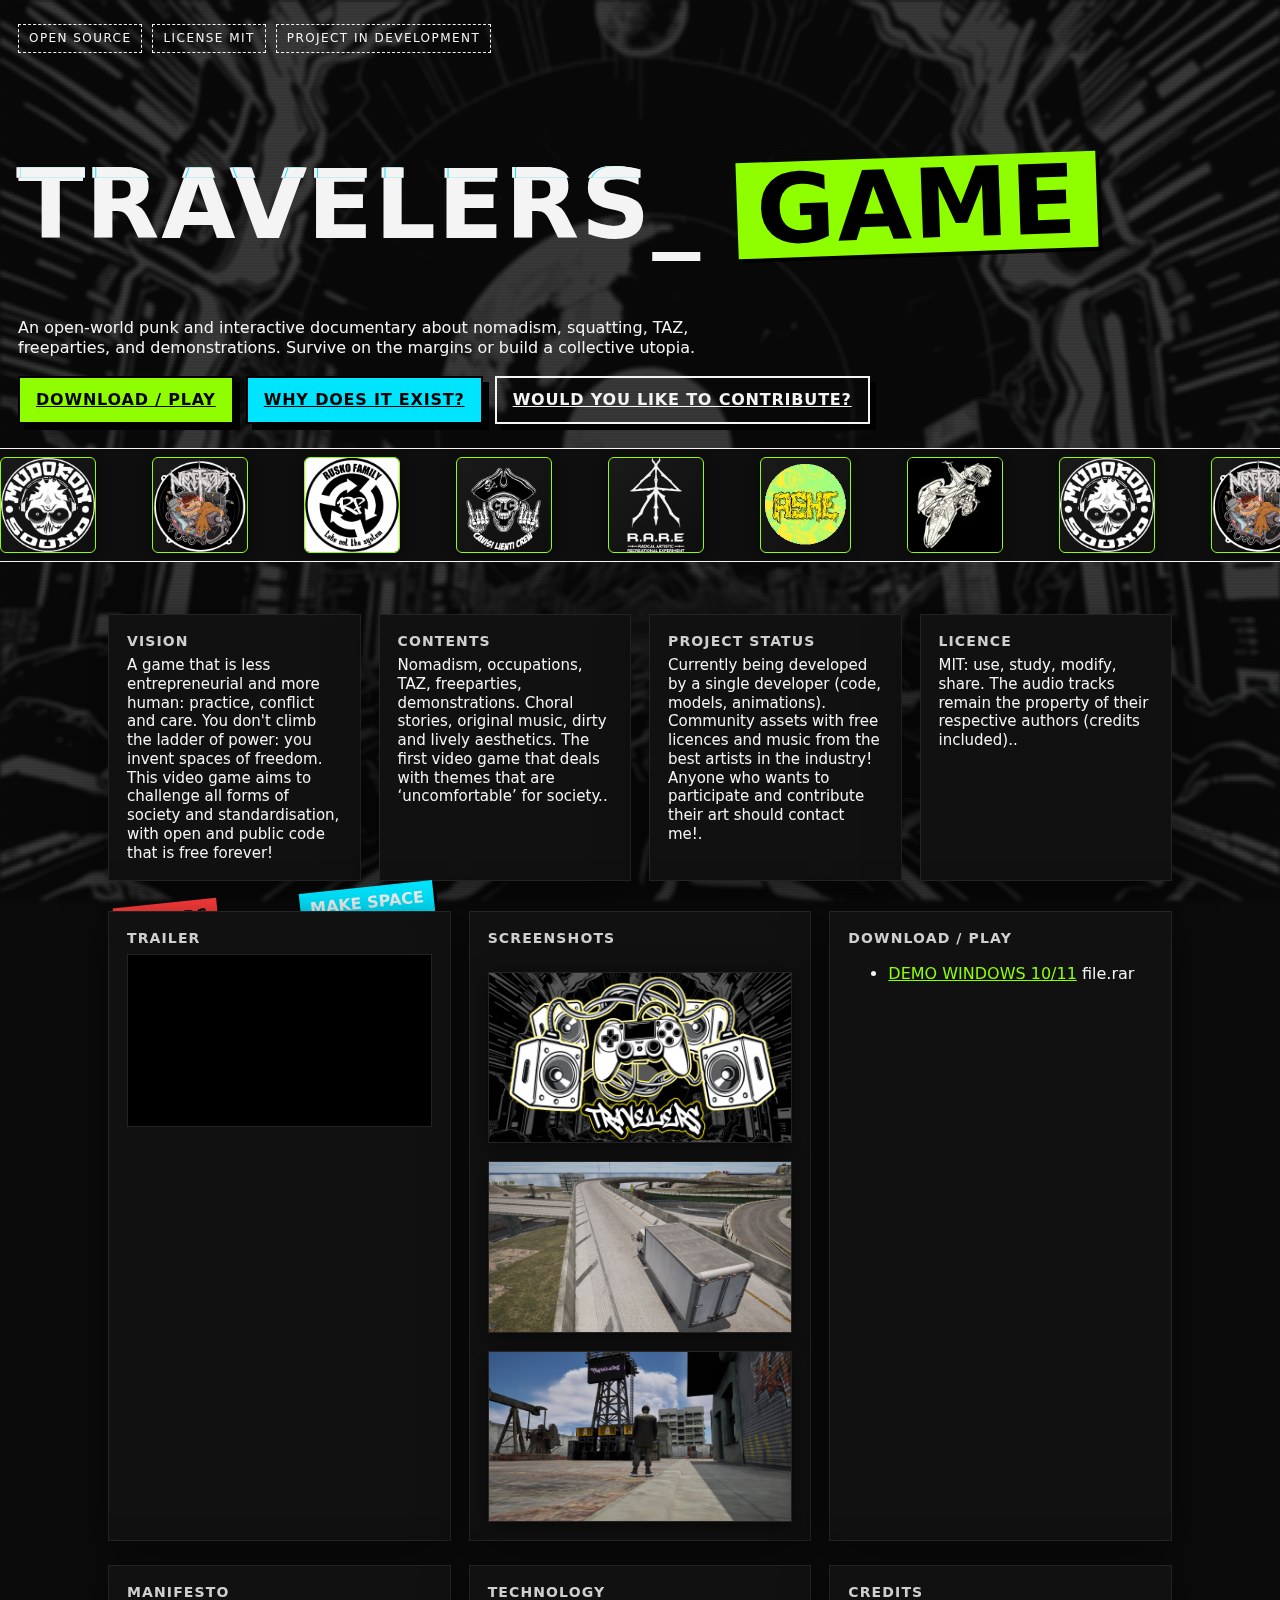
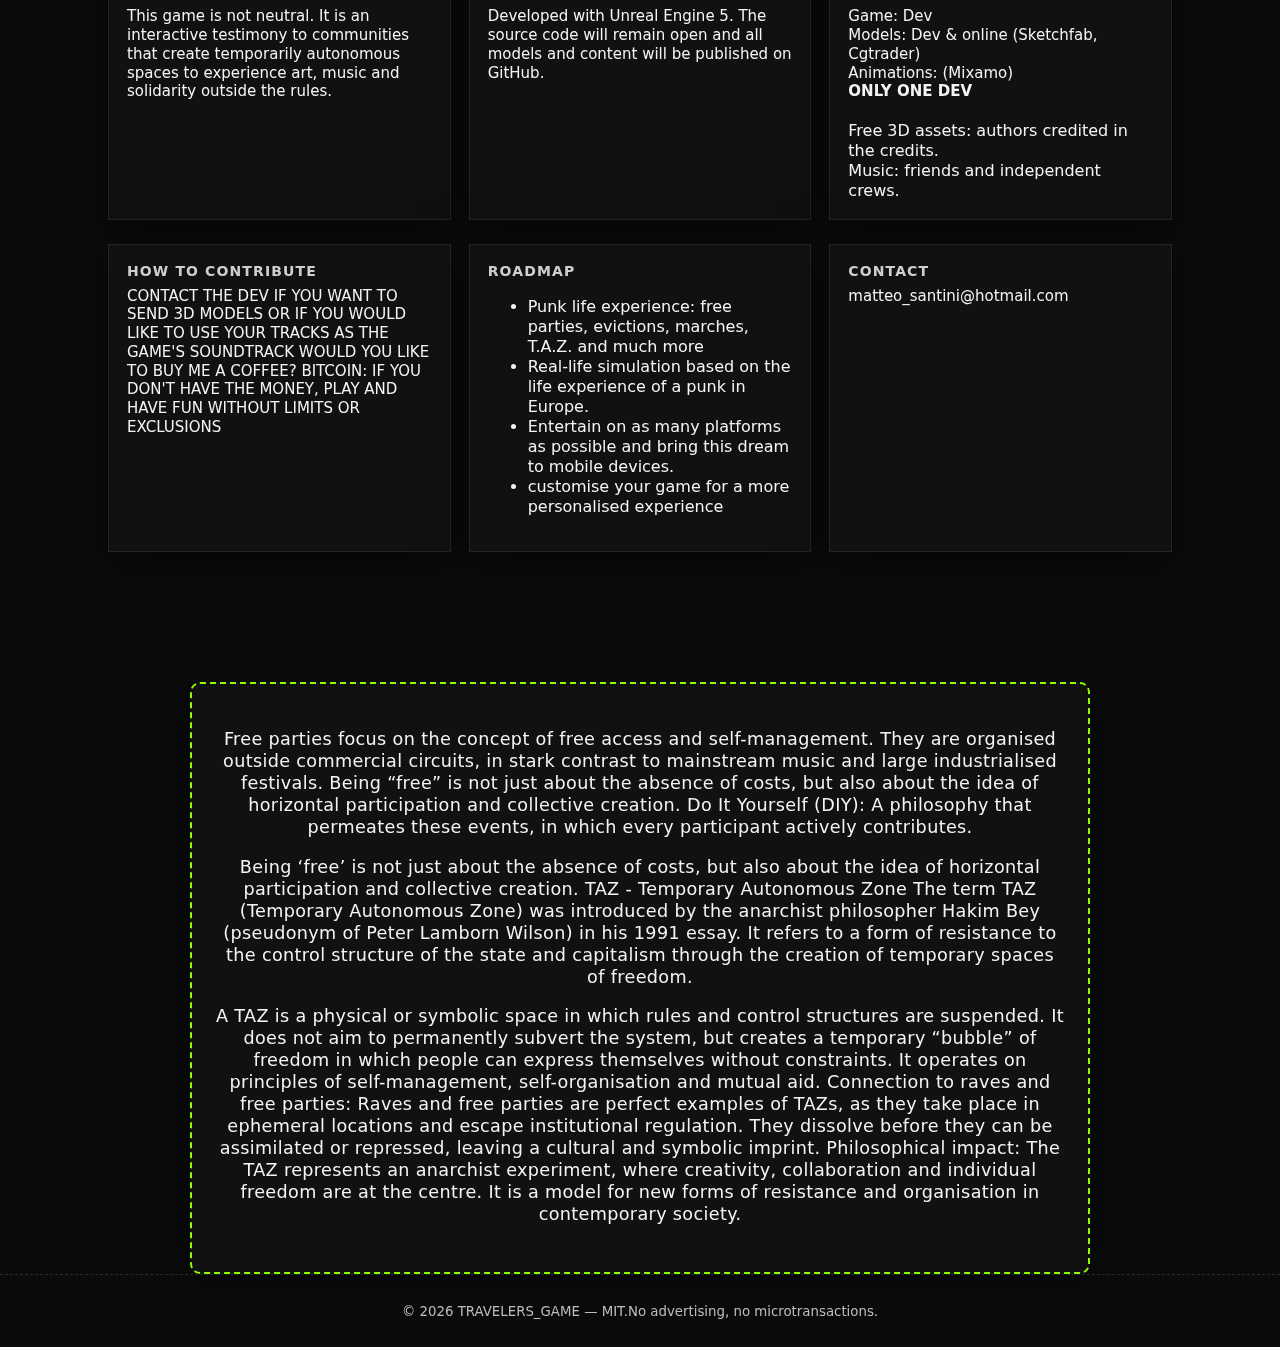
<file: index.html>
<!doctype html>
<html lang="it">
<head>
  <meta charset="utf-8" />
  <meta name="viewport" content="width=device-width, initial-scale=1" />
  <title>TRAVELERS_GAME — punk sandbox open source</title>
  <meta name="description" content="TRAVELERS_GAME: sandbox punk open source su nomadismo, occupazioni, TAZ, freeparty e manifestazioni. Videogioco-documentario in sviluppo." />
  <style>
    /* ------------------------------ */
    /* PUNK THEME — NO EXTERNAL CSS   */
    /* ------------------------------ */
    :root{
      --bg: #0b0b0b;
      --ink: #f4f4f4;
      --acid: #8fff00;     /* neon green */
      --hot: #ff3b3b;      /* hot red */
      --vio: #a200ff;      /* purple */
      --wire: #00e5ff;     /* cyan */
      --paper: #111;
      --muted: #cfcfcf;
      --shadow: rgba(0,0,0,.5);
    }
    *{box-sizing:border-box}
    html,body{height:100%}
    body{
      margin:0; background:var(--bg); color:var(--ink);
      font-family: system-ui, -apple-system, Segoe UI, Roboto, Helvetica, Arial, "Apple Color Emoji", "Segoe UI Emoji";
      line-height:1.25; overflow-x:hidden;
    }

    body > * { position: relative; z-index: 1; }

    /* noisy animated background */
    .bg-noise{position:fixed; inset:0; pointer-events:none; mix-blend-mode:screen; opacity:.07;}
    .bg-noise::before{
      content:""; position:absolute; inset:-50%;
      background: repeating-conic-gradient(from 0deg, #000 0 2px, #fff 2px 4px);
      filter: contrast(300%) brightness(80%);
      animation: spin 30s linear infinite;
    }
    @keyframes spin{to{transform:rotate(1turn)}}

    /* scanlines + flicker */
    .scan{position:fixed; inset:0; pointer-events:none; background: repeating-linear-gradient( to bottom, rgba(255,255,255,.07), rgba(255,255,255,.07) 1px, transparent 1px, transparent 3px ); mix-blend-mode:overlay; animation: flicker 6s infinite steps(2,end);} 
    @keyframes flicker{ 0%,19%,21%,23%,80%,100%{opacity:.12} 20%,22%{opacity:.05} }

    /* layout */
    header{position:relative; z-index:2; padding:24px 18px 0;}
    nav{display:flex; gap:10px; flex-wrap:wrap; align-items:center;}
    .tag{font-size:12px; letter-spacing:.12em; padding:6px 10px; border:1px dashed var(--ink); text-transform:uppercase}

    .hero{position:relative; z-index:1; padding:40px 18px 24px;}
    .title{font-weight:900; font-size: clamp(36px, 8vw, 96px); line-height:.9; text-transform:uppercase; letter-spacing:.02em;}
    .title .sticker{display:inline-block; transform:rotate(-2deg); background:var(--acid); color:#000; padding:.05em .2em; box-shadow:4px 4px 0 #000}

    .marquee{overflow:hidden; border-block: 1px solid var(--ink); background: #0e0e0e;}
    .marquee-track{
  display: flex;
  gap: 2rem;
  padding: 8px 0;
  white-space: nowrap;
  overflow-x: auto;
  scroll-behavior: smooth;
  -webkit-overflow-scrolling: touch;
  cursor: grab;
  animation: none; /* Disattiva animazione automatica */
}
.marquee-track:active {
  cursor: grabbing;
}
    .marquee b{color:var(--acid)}
    @keyframes scroll{to{transform:translateX(-50%)}}

    .cta{display:flex; gap:12px; margin-top:18px; flex-wrap:wrap}
    .btn{appearance:none; border:2px solid #000; background:var(--acid); color:#000; padding:12px 16px; font-weight:900; text-transform:uppercase; letter-spacing:.05em; cursor:pointer; box-shadow:6px 6px 0 #000; transition: transform .08s ease, box-shadow .08s ease}
    .btn:hover{transform: translate(-2px,-2px); box-shadow:10px 10px 0 #000}
    .btn.alt{background:var(--wire)}
    .btn.ghost{background:transparent; color:var(--ink); border-color:var(--ink)}

    main{padding:28px 18px 90px; max-width:1100px; margin:auto;}

    .grid{display:grid; grid-template-columns: repeat(auto-fit,minmax(240px,1fr)); gap:18px; margin-top:24px}
    .card{background:var(--paper); border:1px solid #242424; padding:18px; box-shadow: 0 10px 40px var(--shadow); position:relative}
    .card h3{margin:0 0 6px; text-transform:uppercase; letter-spacing:.08em; font-size:14px; color:var(--muted)}
    .card p{margin:0; font-size:15px}

    .glitch{
      position:relative; display:inline-block;
    }
    .glitch::before,.glitch::after{
      content:attr(data-text); position:absolute; inset:0; clip-path:polygon(0 2%,100% 2%,100% 18%,0 18%);
    }
    .glitch::before{left:-2px; text-shadow: 1px 0 var(--hot); animation:gl1 2s infinite linear alternate}
    .glitch::after{left:2px; text-shadow: -1px 0 var(--wire); animation:gl2 1.7s infinite linear alternate}
    @keyframes gl1{ 0%{clip-path:polygon(0 2%,100% 2%,100% 18%,0 18%)} 50%{clip-path:polygon(0 60%,100% 65%,100% 80%,0 75%)} 100%{clip-path:polygon(0 30%,100% 25%,100% 40%,0 35%)} }
    @keyframes gl2{ 0%{clip-path:polygon(0 10%,100% 12%,100% 28%,0 26%)} 50%{clip-path:polygon(0 70%,100% 72%,100% 88%,0 86%)} 100%{clip-path:polygon(0 40%,100% 42%,100% 58%,0 56%)} }

    .stickers{position:relative; margin:30px 0}
    .stkr{position:absolute; font-weight:900; text-transform:uppercase; padding:6px 10px; transform:rotate(-6deg); box-shadow:3px 3px 0 #000}
    .stkr.a{background:var(--hot); color:#000; top:-8px; left:6px}
    .stkr.b{background:var(--vio); right:12%; top:26px}
    .stkr.c{background:var(--wire); bottom:-8px; left:18%}
    .floating{animation:float 6s ease-in-out infinite}
    @keyframes float{ 0%,100%{transform:translateY(0) rotate(-4deg)} 50%{transform:translateY(-8px) rotate(-6deg)} }

    /* Riquadro messaggi */
.message-board {
  max-width: 900px;
  margin: 40px auto 0 auto;
  padding: 28px 24px;
  background: var(--paper);
  border: 2.5px dashed var(--acid);
  color: var(--ink);
  font-size: 1.1em;
  box-shadow: 0 6px 32px var(--shadow);
  border-radius: 10px;
  text-align: center;
  letter-spacing: .02em;
  animation: acid-dash 0.22s steps(2, end) infinite;
}
@keyframes acid-dash {
  0%   { border-color: #8fff00; filter: brightness(1.2) drop-shadow(0 0 4px #b6ff4d); }
  50%  { border-color: #b6ff4d; filter: brightness(1.5) drop-shadow(0 0 10px #8fff00); }
  100% { border-color: #8fff00; filter: brightness(1.2) drop-shadow(0 0 4px #b6ff4d); }
}

    footer{border-top:1px dashed #2a2a2a; padding:26px 18px; color:#bdbdbd; text-align:center}
    a{color:var(--acid)}

    /* responsive embeds */
    .video{position:relative; padding-top:56.25%; background:#000; border:1px solid #242424}
    .video iframe{position:absolute; inset:0; width:100%; height:100%; border:0}

    /* image gallery placeholders */
    .shot {
  background: linear-gradient(135deg,#1a1a1a,#0e0e0e);
  border: 1px solid #242424;
  aspect-ratio: 16/9;
  display: flex;
  align-items: center;
  justify-content: center;
  font-weight: 800;
  letter-spacing: .08em;
  text-transform: uppercase;
  width: 100%;
  height: auto;
  box-shadow: 0 4px 20px rgba(0,0,0,.5);
}

    /* Banner collaboratori dentro marquee */
    .banner-collab {
  width: 360px;         /* o el tamaño che prefieres */
  height: 96px;         /* puedes ajustar la altura */
  object-fit: contain;  /* per che no se deforme */
  margin-right: 24px;   /* spazio a la destra */
  border: 1px solid var(--acid);
  background: linear-gradient(135deg,#1a1a1a,#0e0e0e);
  box-shadow: 0 2px 8px var(--shadow);
  border-radius: 6px;
}

/* background image soffusa  */
body::before {
  content: "";
  position: fixed;
  inset: 0;
  z-index: 0;
  background: url('BACKGROUND.jpeg') center center / cover no-repeat;
  opacity: 0.22; /* regola per più o meno trasparenza */
  filter: blur(2px) contrast(1.1) brightness(0.8) saturate(1.1);
  pointer-events: none;
}
  </style>
</head>
<body>
  <div class="bg-noise" aria-hidden="true"></div>
  <div class="scan" aria-hidden="true"></div>

  <header>
    <nav>
      <span class="tag">open source</span>
      <span class="tag">license MIT</span>
      <span class="tag">project in development</span>
    </nav>
  </header>

  <section class="hero">
    <h1 class="title">
      <span class="glitch" data-text="TRAVELERS_">TRAVELERS_</span>
      <span class="sticker">GAME</span>
    </h1>
    <p class="mono" style="max-width:70ch; font-size:16px">An open-world punk and interactive documentary about nomadism, squatting, TAZ, freeparties, and demonstrations. Survive on the margins or build a collective utopia.</p>
    <div class="cta">
      <a class="btn" href="#download">Download / Play</a>
      <a class="btn alt" href="#features">Why does it exist?</a>
      <a class="btn ghost" href="#contrib">Would you like to contribute?</a>
    </div>
  </section>

  <div class="marquee" aria-hidden="true">
    <div class="marquee-track">

            <img class="banner-collab" src="MUDOKON.png" alt="Logo collaboratore">
                  <img class="banner-collab" src="NETHER.png" alt="Logo collaboratore">
                        <img class="banner-collab" src="RUSKO.PNG" alt="Logo collaboratore">
                              <img class="banner-collab" src="CAVISI_LENTI.png" alt="Logo collaboratore">
                                    <img class="banner-collab" src="RARE.png" alt="Logo collaboratore">
                                          <img class="banner-collab" src="ASHE.png" alt="Logo collaboratore">
                                               <img class="banner-collab" src="KENAN.png" alt="Logo collaboratore">
      

            <img class="banner-collab" src="MUDOKON.png" alt="Logo collaboratore">
                  <img class="banner-collab" src="NETHER.png" alt="Logo collaboratore">
                        <img class="banner-collab" src="RUSKO.PNG" alt="Logo collaboratore">
                              <img class="banner-collab" src="CAVISI_LENTI.png" alt="Logo collaboratore">
                                    <img class="banner-collab" src="RARE.png" alt="Logo collaboratore">
                                          <img class="banner-collab" src="ASHE.png" alt="Logo collaboratore">
                                               <img class="banner-collab" src="KENAN.png" alt="Logo collaboratore">
      
    </div>
  </div>

  <main>
    <section id="features" class="grid">
      <article class="card">
        <h3>Vision</h3>
        <p>A game that is less entrepreneurial and more human: practice, conflict and care. You don't climb the ladder of power: you invent spaces of freedom. This video game aims to challenge all forms of society and standardisation, with open and public code that is free forever!</p>
      </article>
      <article class="card">
        <h3>contents</h3>
        <p>Nomadism, occupations, TAZ, freeparties, demonstrations. Choral stories, original music, dirty and lively aesthetics. The first video game that deals with themes that are ‘uncomfortable’ for society..</p>
      </article>
      <article class="card">
        <h3>Project Status</h3>
        <p>Currently being developed by a single developer (code, models, animations). Community assets with free licences and music from the best artists in the industry! Anyone who wants to participate and contribute their art should contact me!.</p>
      </article>
      <article class="card">
        <h3>Licence</h3>
        <p>MIT: use, study, modify, share. The audio tracks remain the property of their respective authors (credits included)..</p>
      </article>
    </section>

    <div class="stickers">
      <span class="stkr a floating">NO GODS</span>
      <span class="stkr b floating">NO BOSSES</span>
      <span class="stkr c floating">MAKE SPACE</span>
    </div>

    <section class="grid" aria-label="Media del gioco">
      <div class="card">
        <h3>Trailer</h3>
        <div class="video">
          <iframe src="https://www.youtube.com/embed/zqvcSxh2MLM" allowfullscreen></iframe>
        </div>
      </div>
      <div class="card">
        <h3>Screenshots</h3>
        <div class="grid">
          <img class="shot" src="LOGO BACK.png" alt="Screenshot 1 di Travelers Game">
          <img class="shot" src="CAMION.png" alt="Screenshot 1 di Travelers Game">
          <img class="shot" src="RAVEPARTY.png" alt="Screenshot 1 di Travelers Game">
        </div>
      </div>
      <div class="card" id="download">
        <h3>Download / Play</h3>
        <ul>
          
          <li><a href="https://drive.google.com/drive/folders/1zM-coS5lyheFDX6ncIBUYpnHEmMAn7PA?usp=sharing" target="_blank" rel="noopener">DEMO WINDOWS 10/11</a> file.rar</li>
        </ul>
      </div>
    </section>

    <section id="about" class="grid" style="margin-top:24px">
      <article class="card">
        <h3>MANIFESTO</h3>
        <p>This game is not neutral. It is an interactive testimony to communities that create temporarily autonomous spaces to experience art, music and solidarity outside the rules.</p>
      </article>
      <article class="card">
        <h3>Technology</h3>
        <p>Developed with Unreal Engine 5. The source code will remain open and all models and content will be published on GitHub.</p>
      </article>
      <article class="card">
        <h3>Credits</h3>
        <p>Game: Dev <p> Models: Dev & online (Sketchfab, Cgtrader) </p> <p> Animations: (Mixamo)  </p> <b> <p>ONLY ONE DEV</b> </p> <br/> Free 3D assets: authors credited in the credits.<br/> Music: friends and independent crews.</p>
      </article>
    </section>

    <section id="contrib" class="grid" style="margin-top:24px">
      <article class="card">
        <h3>How to contribute</h3>
        <p>CONTACT THE DEV IF YOU WANT TO SEND 3D MODELS OR IF YOU WOULD LIKE TO USE YOUR TRACKS AS THE GAME'S SOUNDTRACK
WOULD YOU LIKE TO BUY ME A COFFEE?
BITCOIN: 
IF YOU DON'T HAVE THE MONEY, PLAY AND HAVE FUN WITHOUT LIMITS OR EXCLUSIONS</p>
      </article>
      <article class="card">
        <h3>Roadmap </h3>
        <ul>
          <li>Punk life experience: free parties, evictions, marches, T.A.Z. and much more</li>
          <li>Real-life simulation based on the life experience of a punk in Europe. </li>
          <li>Entertain on as many platforms as possible and bring this dream to mobile devices.</li>
          <li>customise your game for a more personalised experience</li>
        </ul>
      </article>
      <article class="card">
        <h3>Contact</h3>
        <p>matteo_santini@hotmail.com  </p>
      </article>
    </section>
  </main>

  <!-- Riquadro messaggi -->
  <section class="message-board">
    <p> Free parties focus on the concept of free access and self-management.
They are organised outside commercial circuits, in stark contrast to mainstream music and large industrialised festivals.
Being “free” is not just about the absence of costs, but also about the idea of horizontal participation and collective creation.
Do It Yourself (DIY): A philosophy that permeates these events, in which every participant actively contributes.</p>
    <p>Being ‘free’ is not just about the absence of costs, but also about the idea of horizontal participation and collective creation.
TAZ - Temporary Autonomous Zone
The term TAZ (Temporary Autonomous Zone) was introduced by the anarchist philosopher Hakim Bey (pseudonym of Peter Lamborn Wilson)
in his 1991 essay.
 It refers to a form of resistance to the control structure of the state and capitalism through the creation of temporary spaces of freedom.</p>
    <p>A TAZ is a physical or symbolic space in which rules and control structures are suspended.
It does not aim to permanently subvert the system, but creates a temporary “bubble” of freedom in which people can express themselves without constraints.
It operates on principles of self-management, self-organisation and mutual aid.
Connection to raves and free parties:

Raves and free parties are perfect examples of TAZs, as they take place in ephemeral locations and escape institutional regulation.
They dissolve before they can be assimilated or repressed, leaving a cultural and symbolic imprint.
Philosophical impact:

The TAZ represents an anarchist experiment, where creativity, collaboration and individual freedom are at the centre.
It is a model for new forms of resistance and organisation in contemporary society.</p>
  </section>

  <footer>
    <small class="mono">© <span id="year"></span> TRAVELERS_GAME — MIT.No advertising, no microtransactions.</small>
  </footer>

  <script>
    // update year
    document.getElementById('year').textContent = new Date().getFullYear();
  </script>
</body>
</html>
</file>
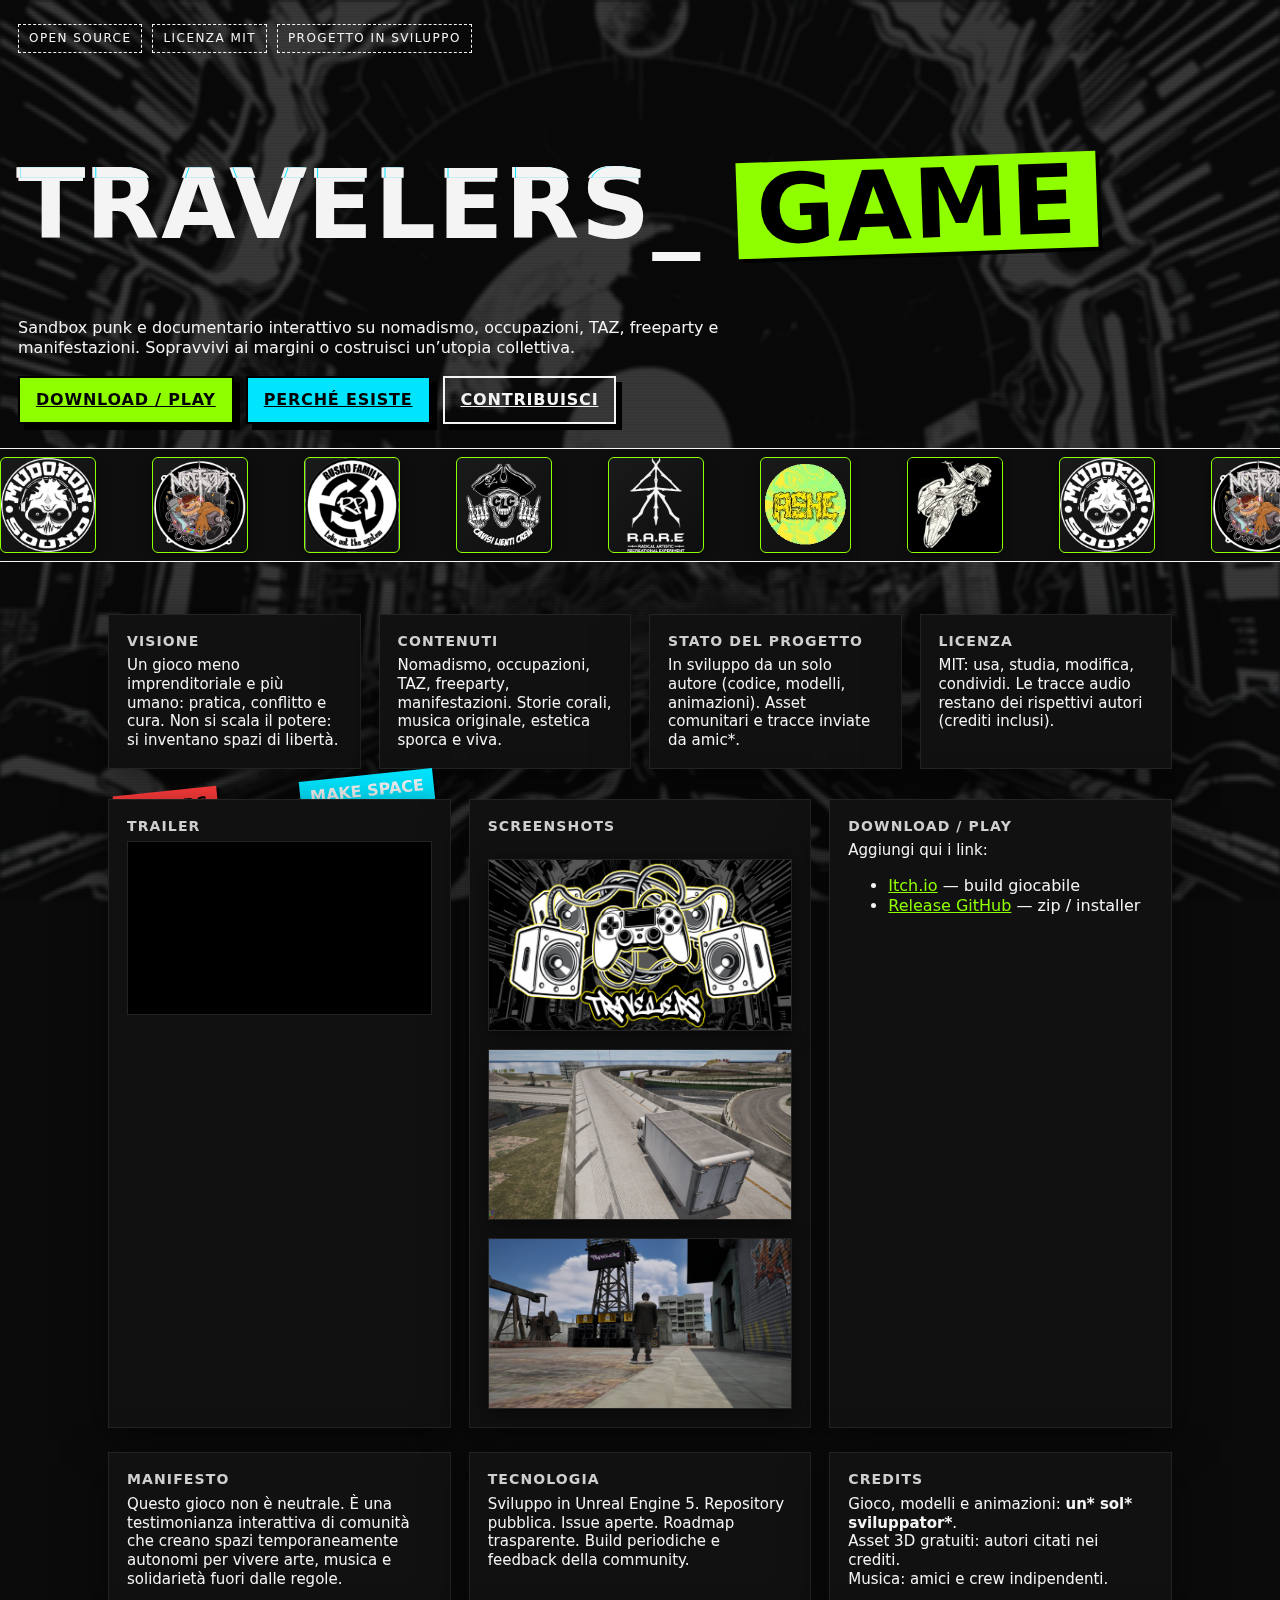
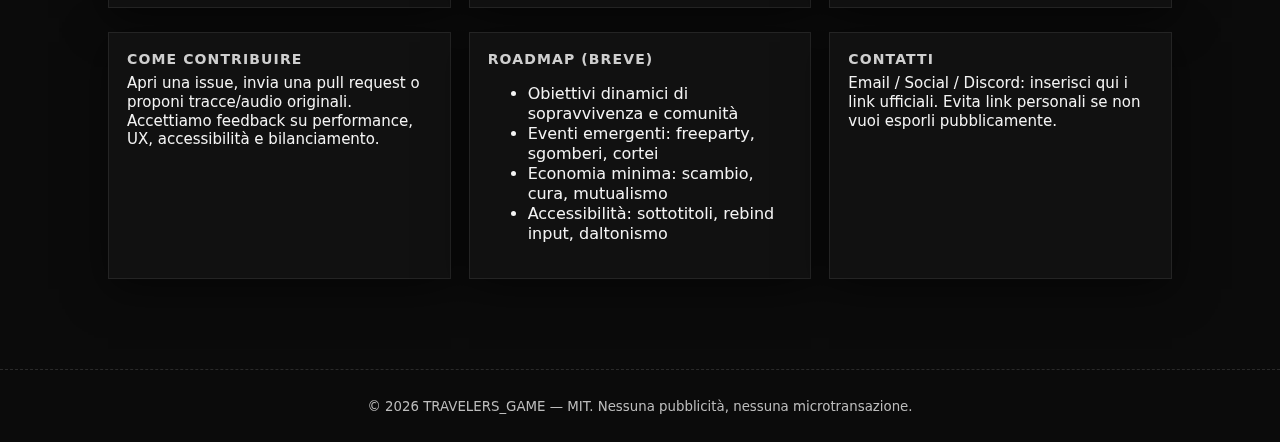
<file: html/index.html>
<!doctype html>
<html lang="it">
<head>
  <meta charset="utf-8" />
  <meta name="viewport" content="width=device-width, initial-scale=1" />
  <title>TRAVELERS_GAME — punk sandbox open source</title>
  <meta name="description" content="TRAVELERS_GAME: sandbox punk open source su nomadismo, occupazioni, TAZ, freeparty e manifestazioni. Videogioco-documentario in sviluppo." />
  <style>
    /* ------------------------------ */
    /* PUNK THEME — NO EXTERNAL CSS   */
    /* ------------------------------ */
    :root{
      --bg: #0b0b0b;
      --ink: #f4f4f4;
      --acid: #8fff00;     /* neon green */
      --hot: #ff3b3b;      /* hot red */
      --vio: #a200ff;      /* purple */
      --wire: #00e5ff;     /* cyan */
      --paper: #111;
      --muted: #cfcfcf;
      --shadow: rgba(0,0,0,.5);
    }
    *{box-sizing:border-box}
    html,body{height:100%}
    body{
      margin:0; background:var(--bg); color:var(--ink);
      font-family: system-ui, -apple-system, Segoe UI, Roboto, Helvetica, Arial, "Apple Color Emoji", "Segoe UI Emoji";
      line-height:1.25; overflow-x:hidden;
    }

    body > * { position: relative; z-index: 1; }

    /* noisy animated background */
    .bg-noise{position:fixed; inset:0; pointer-events:none; mix-blend-mode:screen; opacity:.07;}
    .bg-noise::before{
      content:""; position:absolute; inset:-50%;
      background: repeating-conic-gradient(from 0deg, #000 0 2px, #fff 2px 4px);
      filter: contrast(300%) brightness(80%);
      animation: spin 30s linear infinite;
    }
    @keyframes spin{to{transform:rotate(1turn)}}

    /* scanlines + flicker */
    .scan{position:fixed; inset:0; pointer-events:none; background: repeating-linear-gradient( to bottom, rgba(255,255,255,.07), rgba(255,255,255,.07) 1px, transparent 1px, transparent 3px ); mix-blend-mode:overlay; animation: flicker 6s infinite steps(2,end);} 
    @keyframes flicker{ 0%,19%,21%,23%,80%,100%{opacity:.12} 20%,22%{opacity:.05} }

    /* layout */
    header{position:relative; z-index:2; padding:24px 18px 0;}
    nav{display:flex; gap:10px; flex-wrap:wrap; align-items:center;}
    .tag{font-size:12px; letter-spacing:.12em; padding:6px 10px; border:1px dashed var(--ink); text-transform:uppercase}

    .hero{position:relative; z-index:1; padding:40px 18px 24px;}
    .title{font-weight:900; font-size: clamp(36px, 8vw, 96px); line-height:.9; text-transform:uppercase; letter-spacing:.02em;}
    .title .sticker{display:inline-block; transform:rotate(-2deg); background:var(--acid); color:#000; padding:.05em .2em; box-shadow:4px 4px 0 #000}

    .marquee{overflow:hidden; border-block: 1px solid var(--ink); background: #0e0e0e;}
    .marquee-track{display:flex; gap:2rem; padding:8px 0; white-space:nowrap; animation:scroll 20s linear infinite}
    .marquee b{color:var(--acid)}
    @keyframes scroll{to{transform:translateX(-50%)}}

    .cta{display:flex; gap:12px; margin-top:18px; flex-wrap:wrap}
    .btn{appearance:none; border:2px solid #000; background:var(--acid); color:#000; padding:12px 16px; font-weight:900; text-transform:uppercase; letter-spacing:.05em; cursor:pointer; box-shadow:6px 6px 0 #000; transition: transform .08s ease, box-shadow .08s ease}
    .btn:hover{transform: translate(-2px,-2px); box-shadow:10px 10px 0 #000}
    .btn.alt{background:var(--wire)}
    .btn.ghost{background:transparent; color:var(--ink); border-color:var(--ink)}

    main{padding:28px 18px 90px; max-width:1100px; margin:auto;}

    .grid{display:grid; grid-template-columns: repeat(auto-fit,minmax(240px,1fr)); gap:18px; margin-top:24px}
    .card{background:var(--paper); border:1px solid #242424; padding:18px; box-shadow: 0 10px 40px var(--shadow); position:relative}
    .card h3{margin:0 0 6px; text-transform:uppercase; letter-spacing:.08em; font-size:14px; color:var(--muted)}
    .card p{margin:0; font-size:15px}

    .glitch{
      position:relative; display:inline-block;
    }
    .glitch::before,.glitch::after{
      content:attr(data-text); position:absolute; inset:0; clip-path:polygon(0 2%,100% 2%,100% 18%,0 18%);
    }
    .glitch::before{left:-2px; text-shadow: 1px 0 var(--hot); animation:gl1 2s infinite linear alternate}
    .glitch::after{left:2px; text-shadow: -1px 0 var(--wire); animation:gl2 1.7s infinite linear alternate}
    @keyframes gl1{ 0%{clip-path:polygon(0 2%,100% 2%,100% 18%,0 18%)} 50%{clip-path:polygon(0 60%,100% 65%,100% 80%,0 75%)} 100%{clip-path:polygon(0 30%,100% 25%,100% 40%,0 35%)} }
    @keyframes gl2{ 0%{clip-path:polygon(0 10%,100% 12%,100% 28%,0 26%)} 50%{clip-path:polygon(0 70%,100% 72%,100% 88%,0 86%)} 100%{clip-path:polygon(0 40%,100% 42%,100% 58%,0 56%)} }

    .stickers{position:relative; margin:30px 0}
    .stkr{position:absolute; font-weight:900; text-transform:uppercase; padding:6px 10px; transform:rotate(-6deg); box-shadow:3px 3px 0 #000}
    .stkr.a{background:var(--hot); color:#000; top:-8px; left:6px}
    .stkr.b{background:var(--vio); right:12%; top:26px}
    .stkr.c{background:var(--wire); bottom:-8px; left:18%}
    .floating{animation:float 6s ease-in-out infinite}
    @keyframes float{ 0%,100%{transform:translateY(0) rotate(-4deg)} 50%{transform:translateY(-8px) rotate(-6deg)} }

    footer{border-top:1px dashed #2a2a2a; padding:26px 18px; color:#bdbdbd; text-align:center}
    a{color:var(--acid)}

    /* responsive embeds */
    .video{position:relative; padding-top:56.25%; background:#000; border:1px solid #242424}
    .video iframe{position:absolute; inset:0; width:100%; height:100%; border:0}

    /* image gallery placeholders */
    .shot {
  background: linear-gradient(135deg,#1a1a1a,#0e0e0e);
  border: 1px solid #242424;
  aspect-ratio: 16/9;
  display: flex;
  align-items: center;
  justify-content: center;
  font-weight: 800;
  letter-spacing: .08em;
  text-transform: uppercase;
  width: 100%;
  height: auto;
  box-shadow: 0 4px 20px rgba(0,0,0,.5);
}

    /* Banner collaboratori dentro marquee */
    .banner-collab {
  width: 360px;         /* o el tamaño che prefieres */
  height: 96px;         /* puedes ajustar la altura */
  object-fit: contain;  /* para che no se deforme */
  margin-right: 24px;   /* spazio a la destra */
  border: 1px solid var(--acid);
  background: linear-gradient(135deg,#1a1a1a,#0e0e0e);
  box-shadow: 0 2px 8px var(--shadow);
  border-radius: 6px;
}

/* background image soffusa senza glitch */
body::before {
  content: "";
  position: fixed;
  inset: 0;
  z-index: 0;
  background: url('BACKGROUND.jpeg') center center / cover no-repeat;
  opacity: 0.22; /* regola per più o meno trasparenza */
  filter: blur(2px) contrast(1.1) brightness(0.8) saturate(1.1);
  pointer-events: none;
}
  </style>
</head>
<body>
  <div class="bg-noise" aria-hidden="true"></div>
  <div class="scan" aria-hidden="true"></div>

  <header>
    <nav>
      <span class="tag">open source</span>
      <span class="tag">licenza MIT</span>
      <span class="tag">progetto in sviluppo</span>
    </nav>
  </header>

  <section class="hero">
    <h1 class="title">
      <span class="glitch" data-text="TRAVELERS_">TRAVELERS_</span>
      <span class="sticker">GAME</span>
    </h1>
    <p class="mono" style="max-width:70ch; font-size:16px">Sandbox punk e documentario interattivo su nomadismo, occupazioni, TAZ, freeparty e manifestazioni. Sopravvivi ai margini o costruisci un’utopia collettiva.</p>
    <div class="cta">
      <a class="btn" href="#download">Download / Play</a>
      <a class="btn alt" href="#features">Perché esiste</a>
      <a class="btn ghost" href="#contrib">Contribuisci</a>
    </div>
  </section>

  <div class="marquee" aria-hidden="true">
    <div class="marquee-track">

            <img class="banner-collab" src="MUDOKON.png" alt="Logo collaboratore">
                  <img class="banner-collab" src="NETHER.png" alt="Logo collaboratore">
                        <img class="banner-collab" src="RUSKO.PNG" alt="Logo collaboratore">
                              <img class="banner-collab" src="CAVISI_LENTI.png" alt="Logo collaboratore">
                                    <img class="banner-collab" src="RARE.png" alt="Logo collaboratore">
                                          <img class="banner-collab" src="ASHE.png" alt="Logo collaboratore">
                                               <img class="banner-collab" src="KENAN.png" alt="Logo collaboratore">
      

            <img class="banner-collab" src="MUDOKON.png" alt="Logo collaboratore">
                  <img class="banner-collab" src="NETHER.png" alt="Logo collaboratore">
                        <img class="banner-collab" src="RUSKO.PNG" alt="Logo collaboratore">
                              <img class="banner-collab" src="CAVISI_LENTI.png" alt="Logo collaboratore">
                                    <img class="banner-collab" src="RARE.png" alt="Logo collaboratore">
                                          <img class="banner-collab" src="ASHE.png" alt="Logo collaboratore">
                                               <img class="banner-collab" src="KENAN.png" alt="Logo collaboratore">
      
    </div>
  </div>

  <main>
    <section id="features" class="grid">
      <article class="card">
        <h3>Visione</h3>
        <p>Un gioco meno imprenditoriale e più umano: pratica, conflitto e cura. Non si scala il potere: si inventano spazi di libertà.</p>
      </article>
      <article class="card">
        <h3>Contenuti</h3>
        <p>Nomadismo, occupazioni, TAZ, freeparty, manifestazioni. Storie corali, musica originale, estetica sporca e viva.</p>
      </article>
      <article class="card">
        <h3>Stato del progetto</h3>
        <p>In sviluppo da un solo autore (codice, modelli, animazioni). Asset comunitari e tracce inviate da amic*.</p>
      </article>
      <article class="card">
        <h3>Licenza</h3>
        <p>MIT: usa, studia, modifica, condividi. Le tracce audio restano dei rispettivi autori (crediti inclusi).</p>
      </article>
    </section>

    <div class="stickers">
      <span class="stkr a floating">NO GODS</span>
      <span class="stkr b floating">NO BOSSES</span>
      <span class="stkr c floating">MAKE SPACE</span>
    </div>

    <section class="grid" aria-label="Media del gioco">
      <div class="card">
        <h3>Trailer</h3>
        <div class="video">
          <iframe src="https://www.youtube.com/watch?v=zqvcSxh2MLM/embed/ID_VIDEO" allowfullscreen></iframe>
          <!-- Sostituisci con un link YouTube/Vimeo se vuoi -->
          <!-- <iframe src="https://www.youtube.com/embed/ID_VIDEO" allowfullscreen></iframe> -->
        </div>
      </div>
      <div class="card">
        <h3>Screenshots</h3>
        <div class="grid">
          <img class="shot" src="LOGO BACK.png" alt="Screenshot 1 di Travelers Game">
          <img class="shot" src="CAMION.png" alt="Screenshot 1 di Travelers Game">
          <img class="shot" src="RAVEPARTY.png" alt="Screenshot 1 di Travelers Game">
        </div>
      </div>
      <div class="card" id="download">
        <h3>Download / Play</h3>
        <p>Aggiungi qui i link:</p>
        <ul>
          <li><a href="https://itch.io/" target="_blank" rel="noopener">Itch.io</a> — build giocabile</li>
          <li><a href="#" target="_blank" rel="noopener">Release GitHub</a> — zip / installer</li>
        </ul>
      </div>
    </section>

    <section id="about" class="grid" style="margin-top:24px">
      <article class="card">
        <h3>Manifesto</h3>
        <p>Questo gioco non è neutrale. È una testimonianza interattiva di comunità che creano spazi temporaneamente autonomi per vivere arte, musica e solidarietà fuori dalle regole.</p>
      </article>
      <article class="card">
        <h3>Tecnologia</h3>
        <p>Sviluppo in Unreal Engine 5. Repository pubblica. Issue aperte. Roadmap trasparente. Build periodiche e feedback della community.</p>
      </article>
      <article class="card">
        <h3>Credits</h3>
        <p>Gioco, modelli e animazioni: <b>un* sol* sviluppator*</b>.<br/> Asset 3D gratuiti: autori citati nei crediti.<br/> Musica: amici e crew indipendenti.</p>
      </article>
    </section>

    <section id="contrib" class="grid" style="margin-top:24px">
      <article class="card">
        <h3>Come contribuire</h3>
        <p>Apri una issue, invia una pull request o proponi tracce/audio originali. Accettiamo feedback su performance, UX, accessibilità e bilanciamento.</p>
      </article>
      <article class="card">
        <h3>Roadmap (breve)</h3>
        <ul>
          <li>Obiettivi dinamici di sopravvivenza e comunità</li>
          <li>Eventi emergenti: freeparty, sgomberi, cortei</li>
          <li>Economia minima: scambio, cura, mutualismo</li>
          <li>Accessibilità: sottotitoli, rebind input, daltonismo</li>
        </ul>
      </article>
      <article class="card">
        <h3>Contatti</h3>
        <p>Email / Social / Discord: inserisci qui i link ufficiali. Evita link personali se non vuoi esporli pubblicamente.</p>
      </article>
    </section>
  </main>

  <footer>
    <small class="mono">© <span id="year"></span> TRAVELERS_GAME — MIT. Nessuna pubblicità, nessuna microtransazione.</small>
  </footer>

  <script>
    // update year
    document.getElementById('year').textContent = new Date().getFullYear();
  </script>
</body>
</html>
</file>
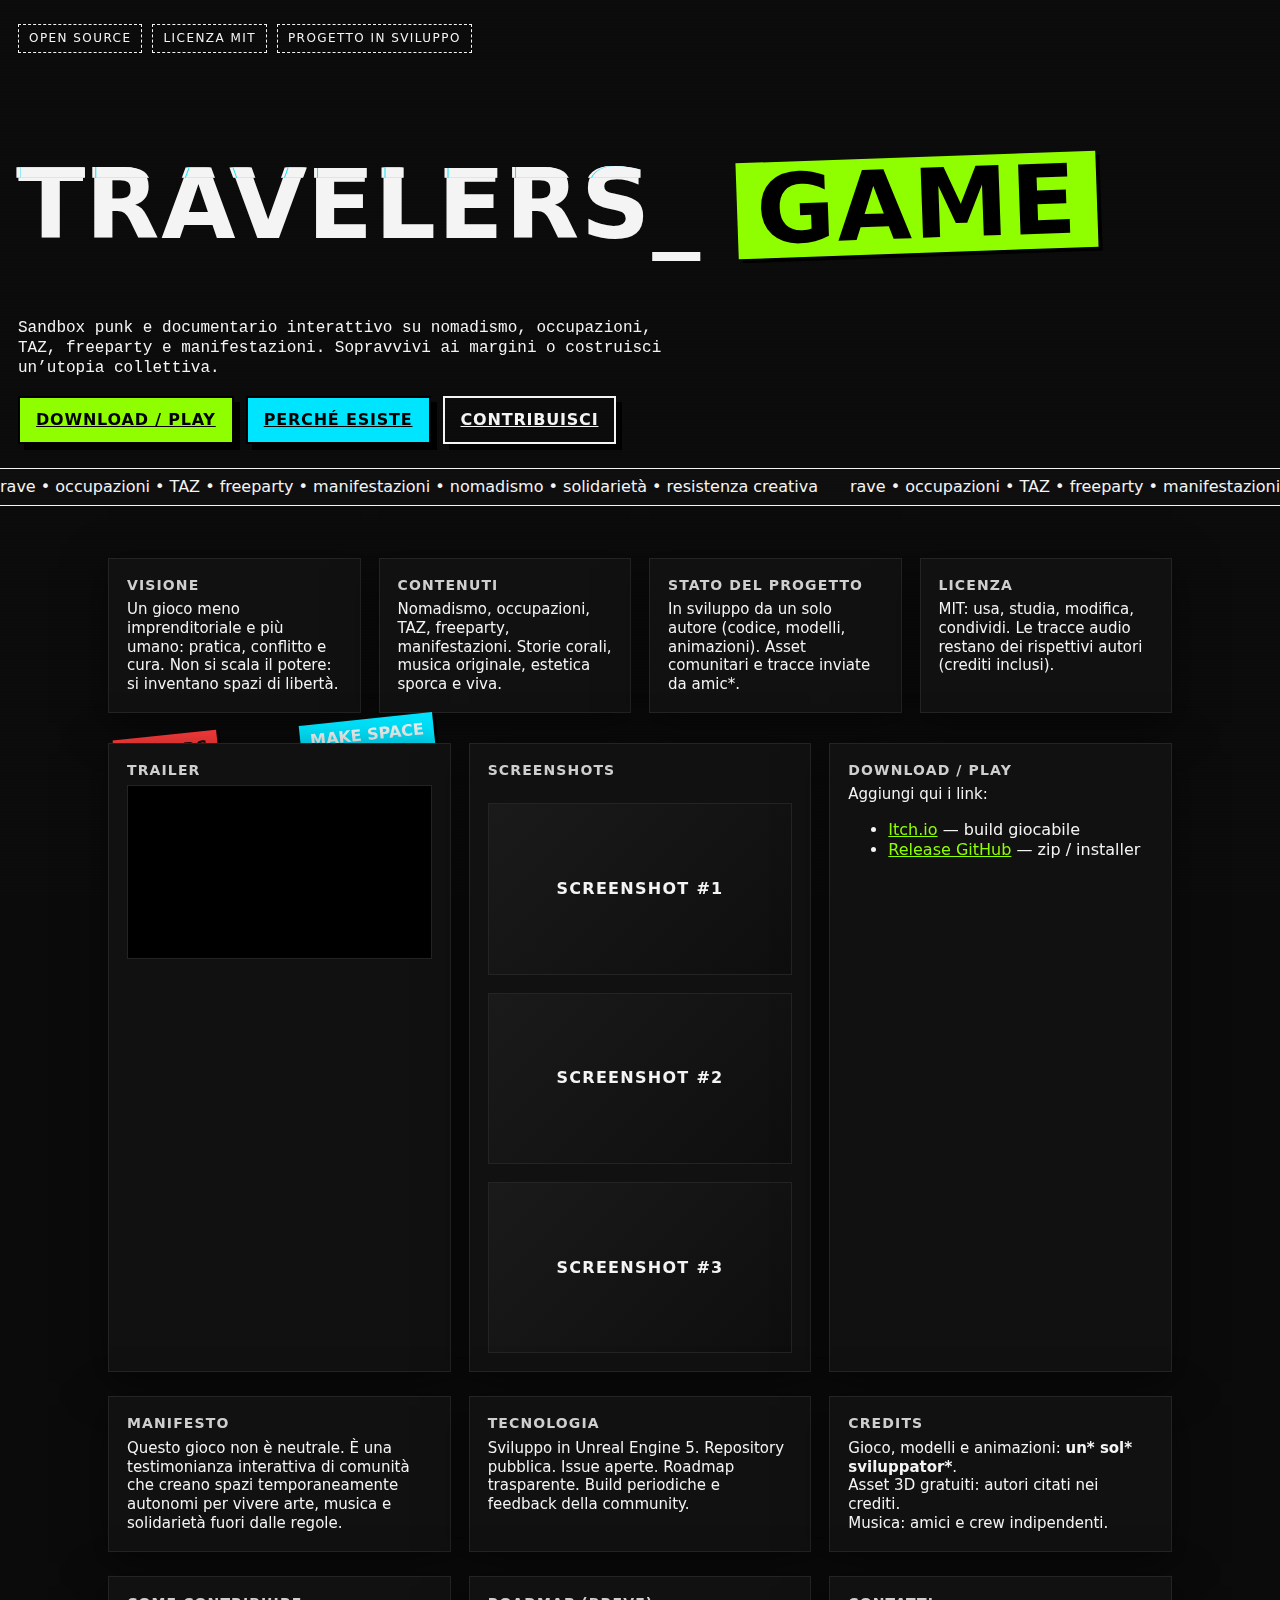
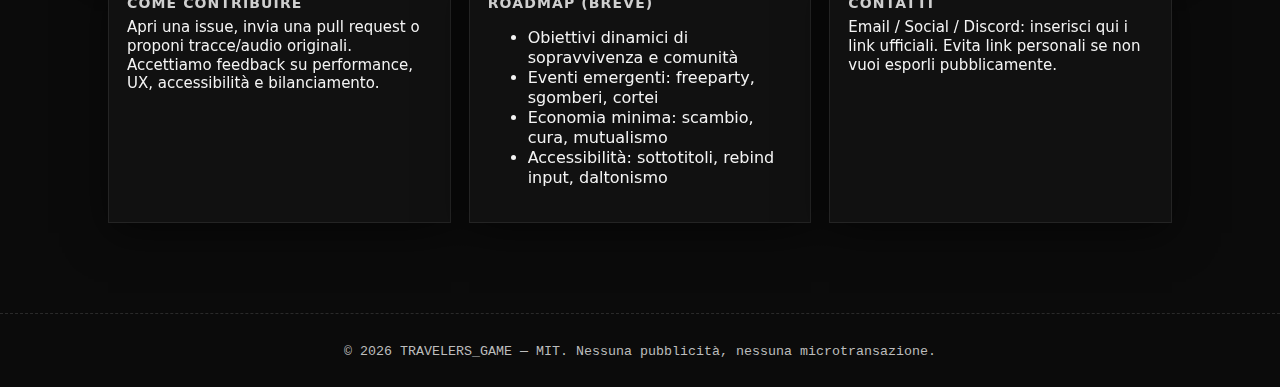
<file: TRAVELERS_GAME_WEBSITE.html>
<!doctype html>
<html lang="it">
<head>
  <meta charset="utf-8" />
  <meta name="viewport" content="width=device-width, initial-scale=1" />
  <title>TRAVELERS_GAME — punk sandbox open source</title>
  <meta name="description" content="TRAVELERS_GAME: sandbox punk open source su nomadismo, occupazioni, TAZ, freeparty e manifestazioni. Videogioco-documentario in sviluppo." />
  <style>
    /* ------------------------------ */
    /* PUNK THEME — NO EXTERNAL CSS   */
    /* ------------------------------ */
    :root{
      --bg: #0b0b0b;
      --ink: #f4f4f4;
      --acid: #8fff00;     /* neon green */
      --hot: #ff3b3b;      /* hot red */
      --vio: #a200ff;      /* purple */
      --wire: #00e5ff;     /* cyan */
      --paper: #111;
      --muted: #cfcfcf;
      --shadow: rgba(0,0,0,.5);
    }
    *{box-sizing:border-box}
    html,body{height:100%}
    body{
      margin:0; background:var(--bg); color:var(--ink);
      font-family: system-ui, -apple-system, Segoe UI, Roboto, Helvetica, Arial, "Apple Color Emoji", "Segoe UI Emoji";
      line-height:1.25; overflow-x:hidden;
    }

    /* noisy animated background */
    .bg-noise{position:fixed; inset:0; pointer-events:none; mix-blend-mode:screen; opacity:.07;}
    .bg-noise::before{
      content:""; position:absolute; inset:-50%;
      background: repeating-conic-gradient(from 0deg, #000 0 2px, #fff 2px 4px);
      filter: contrast(300%) brightness(80%);
      animation: spin 30s linear infinite;
    }
    @keyframes spin{to{transform:rotate(1turn)}}

    /* scanlines + flicker */
    .scan{position:fixed; inset:0; pointer-events:none; background: repeating-linear-gradient( to bottom, rgba(255,255,255,.07), rgba(255,255,255,.07) 1px, transparent 1px, transparent 3px ); mix-blend-mode:overlay; animation: flicker 6s infinite steps(2,end);} 
    @keyframes flicker{ 0%,19%,21%,23%,80%,100%{opacity:.12} 20%,22%{opacity:.05} }

    /* layout */
    header{position:relative; z-index:2; padding:24px 18px 0;}
    nav{display:flex; gap:10px; flex-wrap:wrap; align-items:center;}
    .tag{font-size:12px; letter-spacing:.12em; padding:6px 10px; border:1px dashed var(--ink); text-transform:uppercase}

    .hero{position:relative; z-index:1; padding:40px 18px 24px;}
    .title{font-weight:900; font-size: clamp(36px, 8vw, 96px); line-height:.9; text-transform:uppercase; letter-spacing:.02em;}
    .title .sticker{display:inline-block; transform:rotate(-2deg); background:var(--acid); color:#000; padding:.05em .2em; box-shadow:4px 4px 0 #000}

    .marquee{overflow:hidden; border-block: 1px solid var(--ink); background: #0e0e0e;}
    .marquee-track{display:flex; gap:2rem; padding:8px 0; white-space:nowrap; animation:scroll 20s linear infinite}
    .marquee b{color:var(--acid)}
    @keyframes scroll{to{transform:translateX(-50%)}}

    .cta{display:flex; gap:12px; margin-top:18px; flex-wrap:wrap}
    .btn{appearance:none; border:2px solid #000; background:var(--acid); color:#000; padding:12px 16px; font-weight:900; text-transform:uppercase; letter-spacing:.05em; cursor:pointer; box-shadow:6px 6px 0 #000; transition: transform .08s ease, box-shadow .08s ease}
    .btn:hover{transform: translate(-2px,-2px); box-shadow:10px 10px 0 #000}
    .btn.alt{background:var(--wire)}
    .btn.ghost{background:transparent; color:var(--ink); border-color:var(--ink)}

    main{padding:28px 18px 90px; max-width:1100px; margin:auto;}

    .grid{display:grid; grid-template-columns: repeat(auto-fit,minmax(240px,1fr)); gap:18px; margin-top:24px}
    .card{background:var(--paper); border:1px solid #242424; padding:18px; box-shadow: 0 10px 40px var(--shadow); position:relative}
    .card h3{margin:0 0 6px; text-transform:uppercase; letter-spacing:.08em; font-size:14px; color:var(--muted)}
    .card p{margin:0; font-size:15px}

    .glitch{
      position:relative; display:inline-block;
    }
    .glitch::before,.glitch::after{
      content:attr(data-text); position:absolute; inset:0; clip-path:polygon(0 2%,100% 2%,100% 18%,0 18%);
    }
    .glitch::before{left:-2px; text-shadow: 1px 0 var(--hot); animation:gl1 2s infinite linear alternate}
    .glitch::after{left:2px; text-shadow: -1px 0 var(--wire); animation:gl2 1.7s infinite linear alternate}
    @keyframes gl1{ 0%{clip-path:polygon(0 2%,100% 2%,100% 18%,0 18%)} 50%{clip-path:polygon(0 60%,100% 65%,100% 80%,0 75%)} 100%{clip-path:polygon(0 30%,100% 25%,100% 40%,0 35%)} }
    @keyframes gl2{ 0%{clip-path:polygon(0 10%,100% 12%,100% 28%,0 26%)} 50%{clip-path:polygon(0 70%,100% 72%,100% 88%,0 86%)} 100%{clip-path:polygon(0 40%,100% 42%,100% 58%,0 56%)} }

    .stickers{position:relative; margin:30px 0}
    .stkr{position:absolute; font-weight:900; text-transform:uppercase; padding:6px 10px; transform:rotate(-6deg); box-shadow:3px 3px 0 #000}
    .stkr.a{background:var(--hot); color:#000; top:-8px; left:6px}
    .stkr.b{background:var(--vio); right:12%; top:26px}
    .stkr.c{background:var(--wire); bottom:-8px; left:18%}
    .floating{animation:float 6s ease-in-out infinite}
    @keyframes float{ 0%,100%{transform:translateY(0) rotate(-4deg)} 50%{transform:translateY(-8px) rotate(-6deg)} }

    footer{border-top:1px dashed #2a2a2a; padding:26px 18px; color:#bdbdbd; text-align:center}
    a{color:var(--acid)}

    /* responsive embeds */
    .video{position:relative; padding-top:56.25%; background:#000; border:1px solid #242424}
    .video iframe{position:absolute; inset:0; width:100%; height:100%; border:0}

    /* image gallery placeholders */
    .shot{background:linear-gradient(135deg,#1a1a1a,#0e0e0e); border:1px solid #242424; aspect-ratio:16/9; display:flex; align-items:center; justify-content:center; font-weight:800; letter-spacing:.08em; text-transform:uppercase}

    /* small helpers */
    .mono{font-family: ui-monospace, SFMono-Regular, Menlo, Monaco, Consolas, "Liberation Mono", "Courier New", monospace;}
    .muted{color:#bdbdbd}
  </style>
</head>
<body>
  <div class="bg-noise" aria-hidden="true"></div>
  <div class="scan" aria-hidden="true"></div>

  <header>
    <nav>
      <span class="tag">open source</span>
      <span class="tag">licenza MIT</span>
      <span class="tag">progetto in sviluppo</span>
    </nav>
  </header>

  <section class="hero">
    <h1 class="title">
      <span class="glitch" data-text="TRAVELERS_">TRAVELERS_</span>
      <span class="sticker">GAME</span>
    </h1>
    <p class="mono" style="max-width:70ch; font-size:16px">Sandbox punk e documentario interattivo su nomadismo, occupazioni, TAZ, freeparty e manifestazioni. Sopravvivi ai margini o costruisci un’utopia collettiva.</p>
    <div class="cta">
      <a class="btn" href="#download">Download / Play</a>
      <a class="btn alt" href="#features">Perché esiste</a>
      <a class="btn ghost" href="#contrib">Contribuisci</a>
    </div>
  </section>

  <div class="marquee" aria-hidden="true">
    <div class="marquee-track">
      <span>rave • occupazioni • TAZ • freeparty • manifestazioni • nomadismo • solidarietà • resistenza creativa</span>
      <span>rave • occupazioni • TAZ • freeparty • manifestazioni • nomadismo • solidarietà • resistenza creativa</span>
    </div>
  </div>

  <main>
    <section id="features" class="grid">
      <article class="card">
        <h3>Visione</h3>
        <p>Un gioco meno imprenditoriale e più umano: pratica, conflitto e cura. Non si scala il potere: si inventano spazi di libertà.</p>
      </article>
      <article class="card">
        <h3>Contenuti</h3>
        <p>Nomadismo, occupazioni, TAZ, freeparty, manifestazioni. Storie corali, musica originale, estetica sporca e viva.</p>
      </article>
      <article class="card">
        <h3>Stato del progetto</h3>
        <p>In sviluppo da un solo autore (codice, modelli, animazioni). Asset comunitari e tracce inviate da amic*.</p>
      </article>
      <article class="card">
        <h3>Licenza</h3>
        <p>MIT: usa, studia, modifica, condividi. Le tracce audio restano dei rispettivi autori (crediti inclusi).</p>
      </article>
    </section>

    <div class="stickers">
      <span class="stkr a floating">NO GODS</span>
      <span class="stkr b floating">NO BOSSES</span>
      <span class="stkr c floating">MAKE SPACE</span>
    </div>

    <section class="grid" aria-label="Media del gioco">
      <div class="card">
        <h3>Trailer</h3>
        <div class="video">
          <!-- Sostituisci con un link YouTube/Vimeo se vuoi -->
          <!-- <iframe src="https://www.youtube.com/embed/ID_VIDEO" allowfullscreen></iframe> -->
        </div>
      </div>
      <div class="card">
        <h3>Screenshots</h3>
        <div class="grid">
          <div class="shot">screenshot #1</div>
          <div class="shot">screenshot #2</div>
          <div class="shot">screenshot #3</div>
        </div>
      </div>
      <div class="card" id="download">
        <h3>Download / Play</h3>
        <p>Aggiungi qui i link:</p>
        <ul>
          <li><a href="https://itch.io/" target="_blank" rel="noopener">Itch.io</a> — build giocabile</li>
          <li><a href="#" target="_blank" rel="noopener">Release GitHub</a> — zip / installer</li>
        </ul>
      </div>
    </section>

    <section id="about" class="grid" style="margin-top:24px">
      <article class="card">
        <h3>Manifesto</h3>
        <p>Questo gioco non è neutrale. È una testimonianza interattiva di comunità che creano spazi temporaneamente autonomi per vivere arte, musica e solidarietà fuori dalle regole.</p>
      </article>
      <article class="card">
        <h3>Tecnologia</h3>
        <p>Sviluppo in Unreal Engine 5. Repository pubblica. Issue aperte. Roadmap trasparente. Build periodiche e feedback della community.</p>
      </article>
      <article class="card">
        <h3>Credits</h3>
        <p>Gioco, modelli e animazioni: <b>un* sol* sviluppator*</b>.<br/> Asset 3D gratuiti: autori citati nei crediti.<br/> Musica: amici e crew indipendenti.</p>
      </article>
    </section>

    <section id="contrib" class="grid" style="margin-top:24px">
      <article class="card">
        <h3>Come contribuire</h3>
        <p>Apri una issue, invia una pull request o proponi tracce/audio originali. Accettiamo feedback su performance, UX, accessibilità e bilanciamento.</p>
      </article>
      <article class="card">
        <h3>Roadmap (breve)</h3>
        <ul>
          <li>Obiettivi dinamici di sopravvivenza e comunità</li>
          <li>Eventi emergenti: freeparty, sgomberi, cortei</li>
          <li>Economia minima: scambio, cura, mutualismo</li>
          <li>Accessibilità: sottotitoli, rebind input, daltonismo</li>
        </ul>
      </article>
      <article class="card">
        <h3>Contatti</h3>
        <p>Email / Social / Discord: inserisci qui i link ufficiali. Evita link personali se non vuoi esporli pubblicamente.</p>
      </article>
    </section>
  </main>

  <footer>
    <small class="mono">© <span id="year"></span> TRAVELERS_GAME — MIT. Nessuna pubblicità, nessuna microtransazione.</small>
  </footer>

  <script>
    // update year
    document.getElementById('year').textContent = new Date().getFullYear();
  </script>
</body>
</html>
</file>
